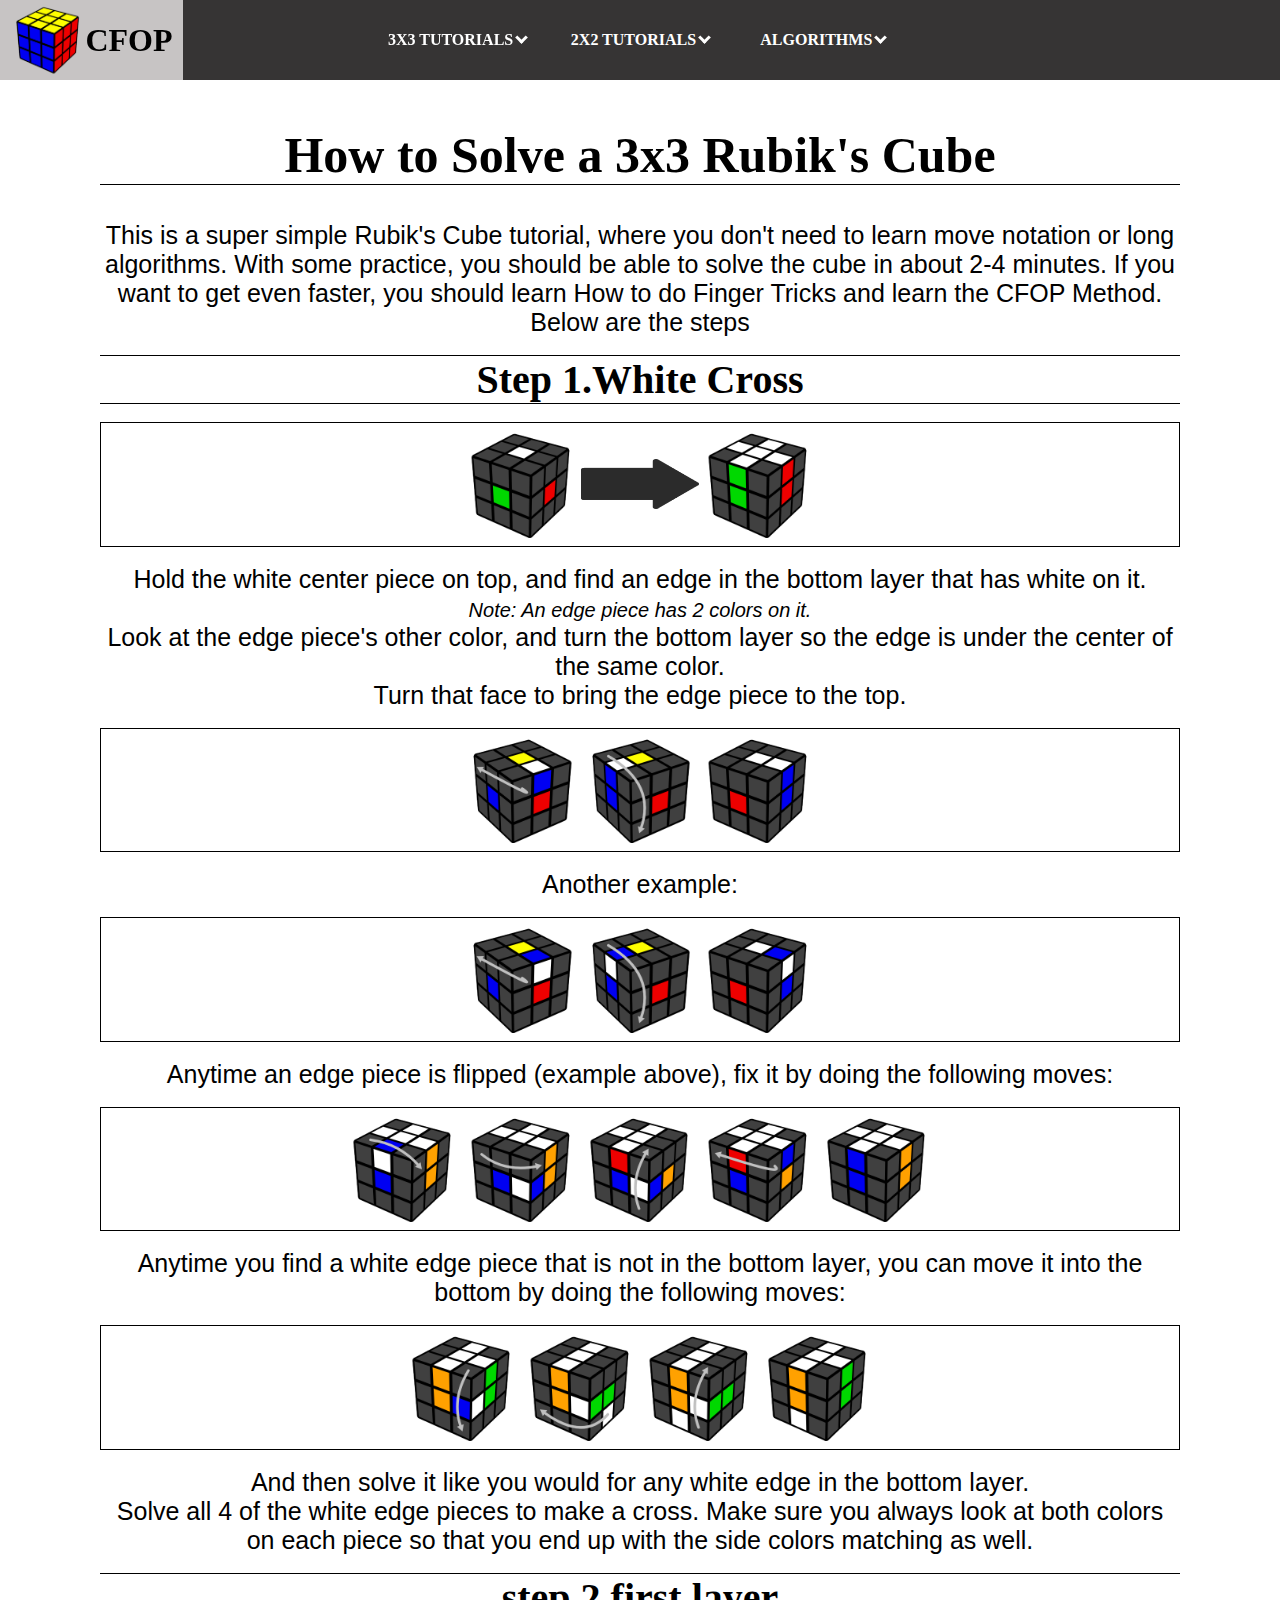
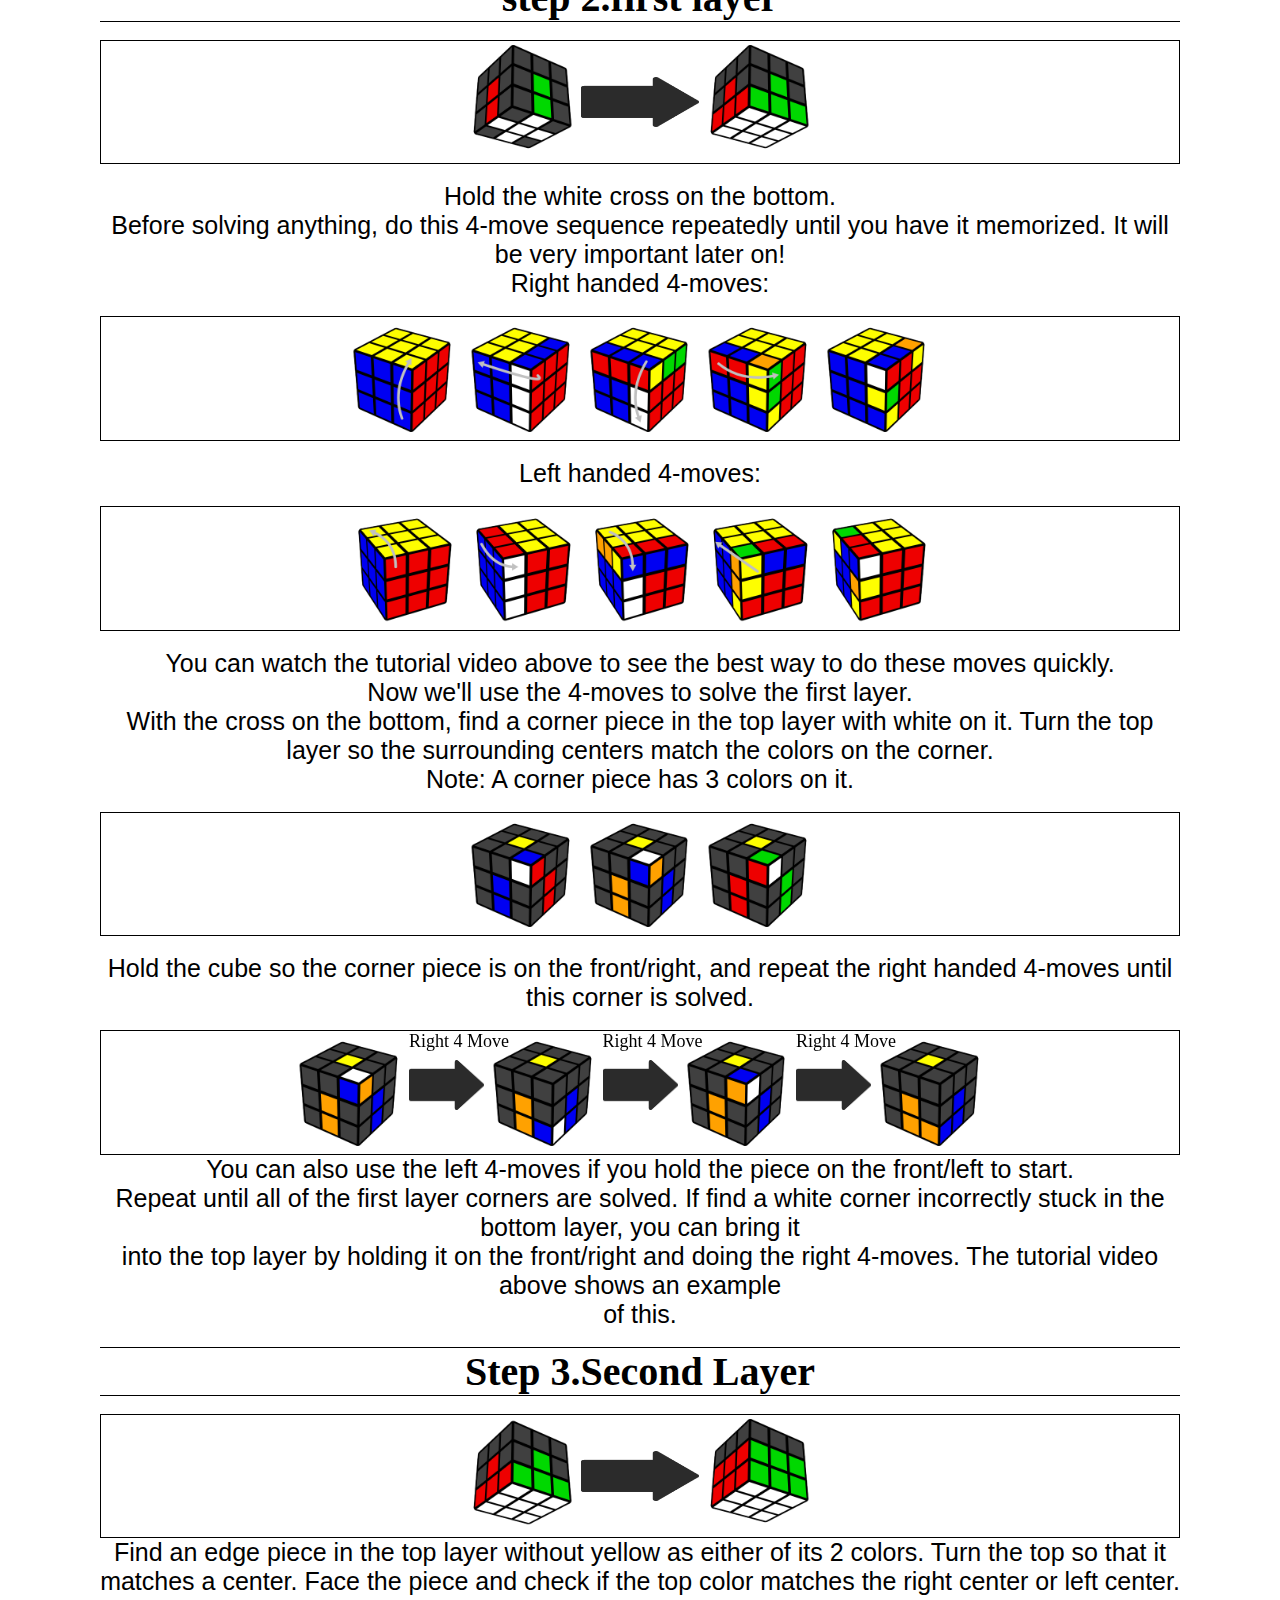
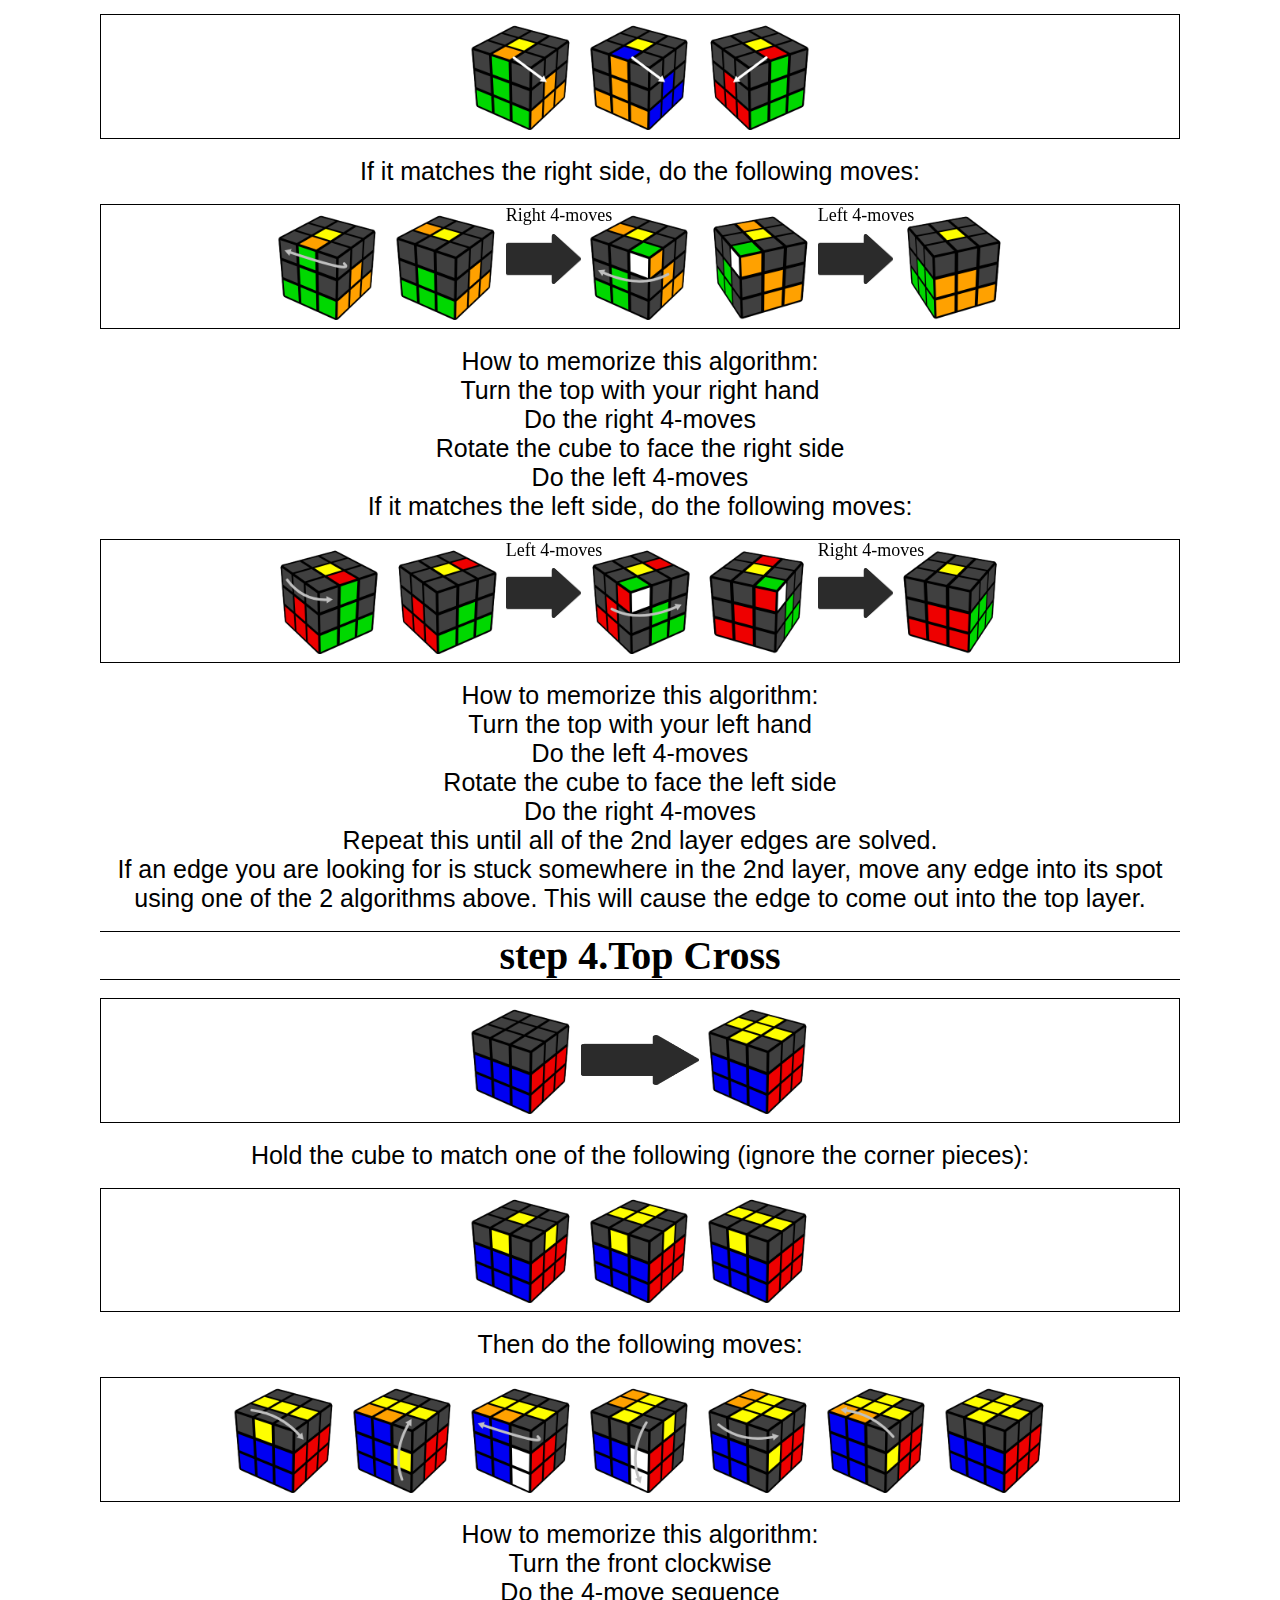
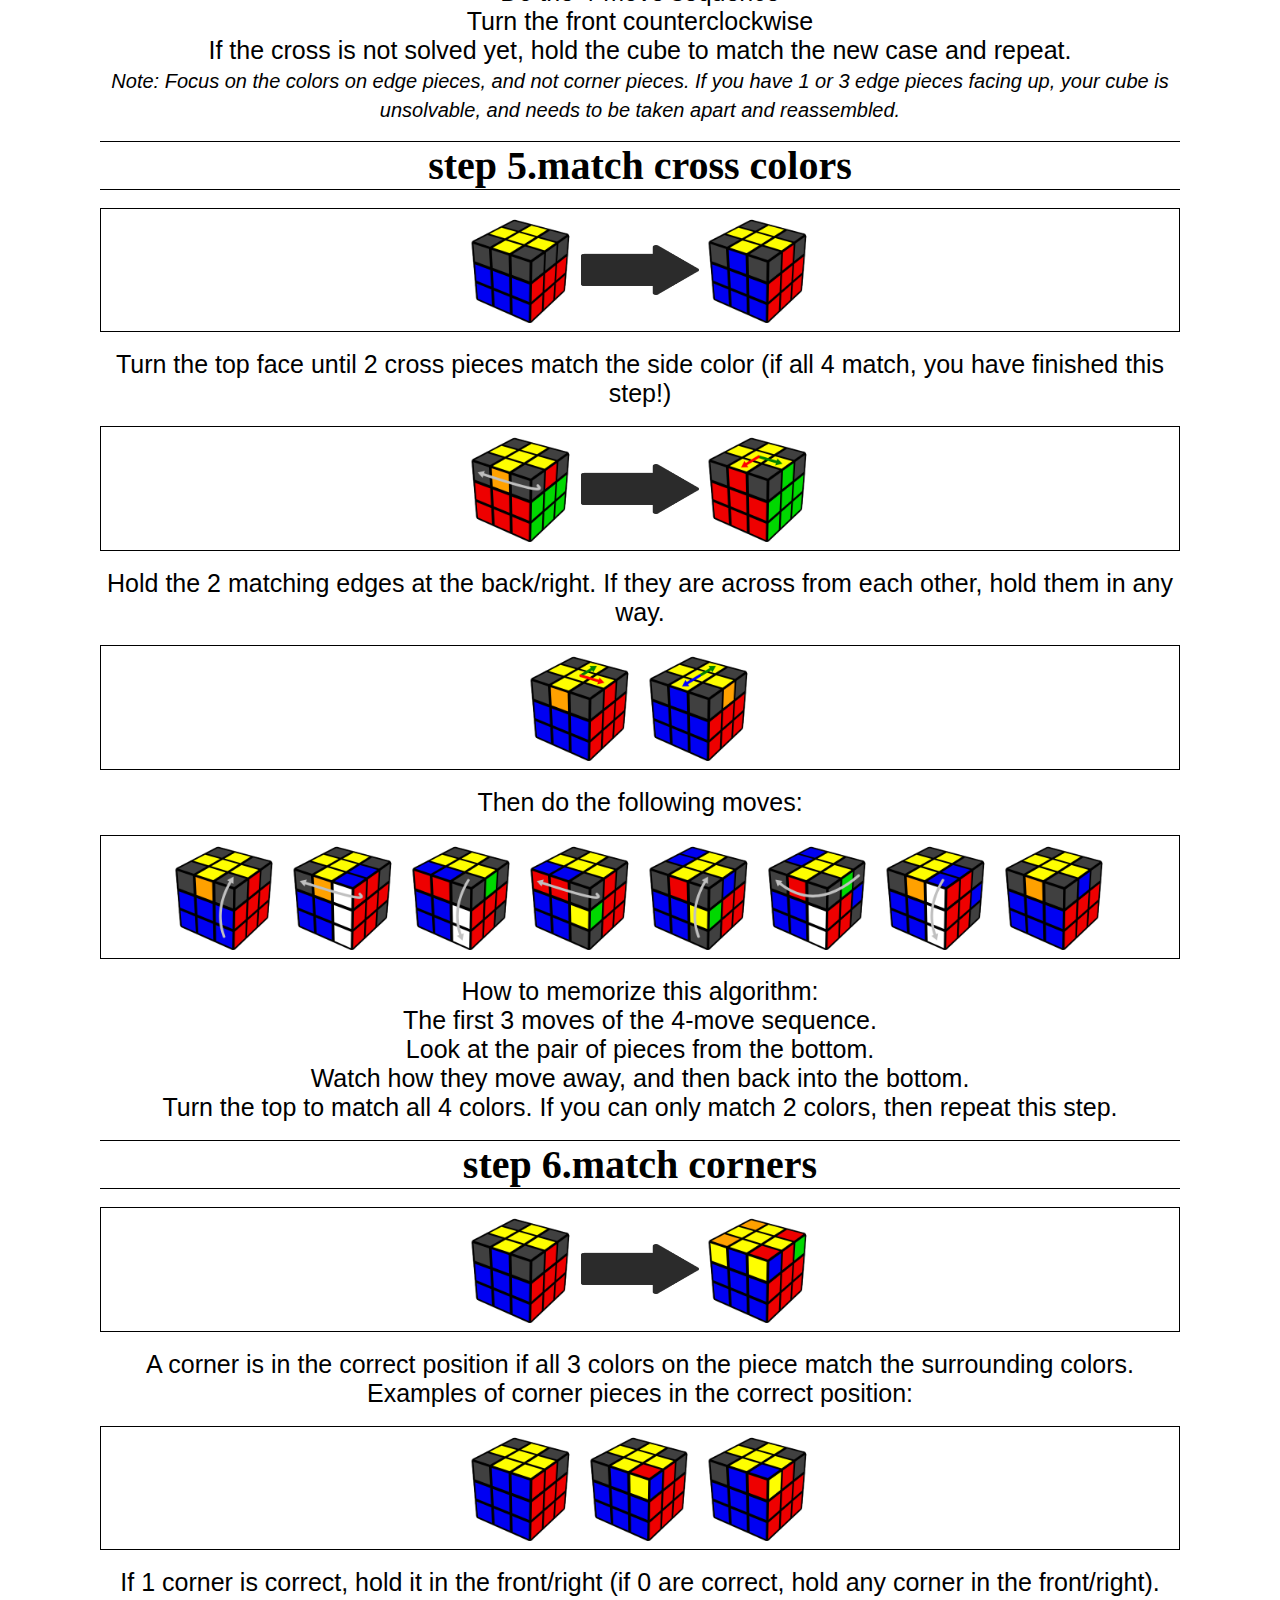
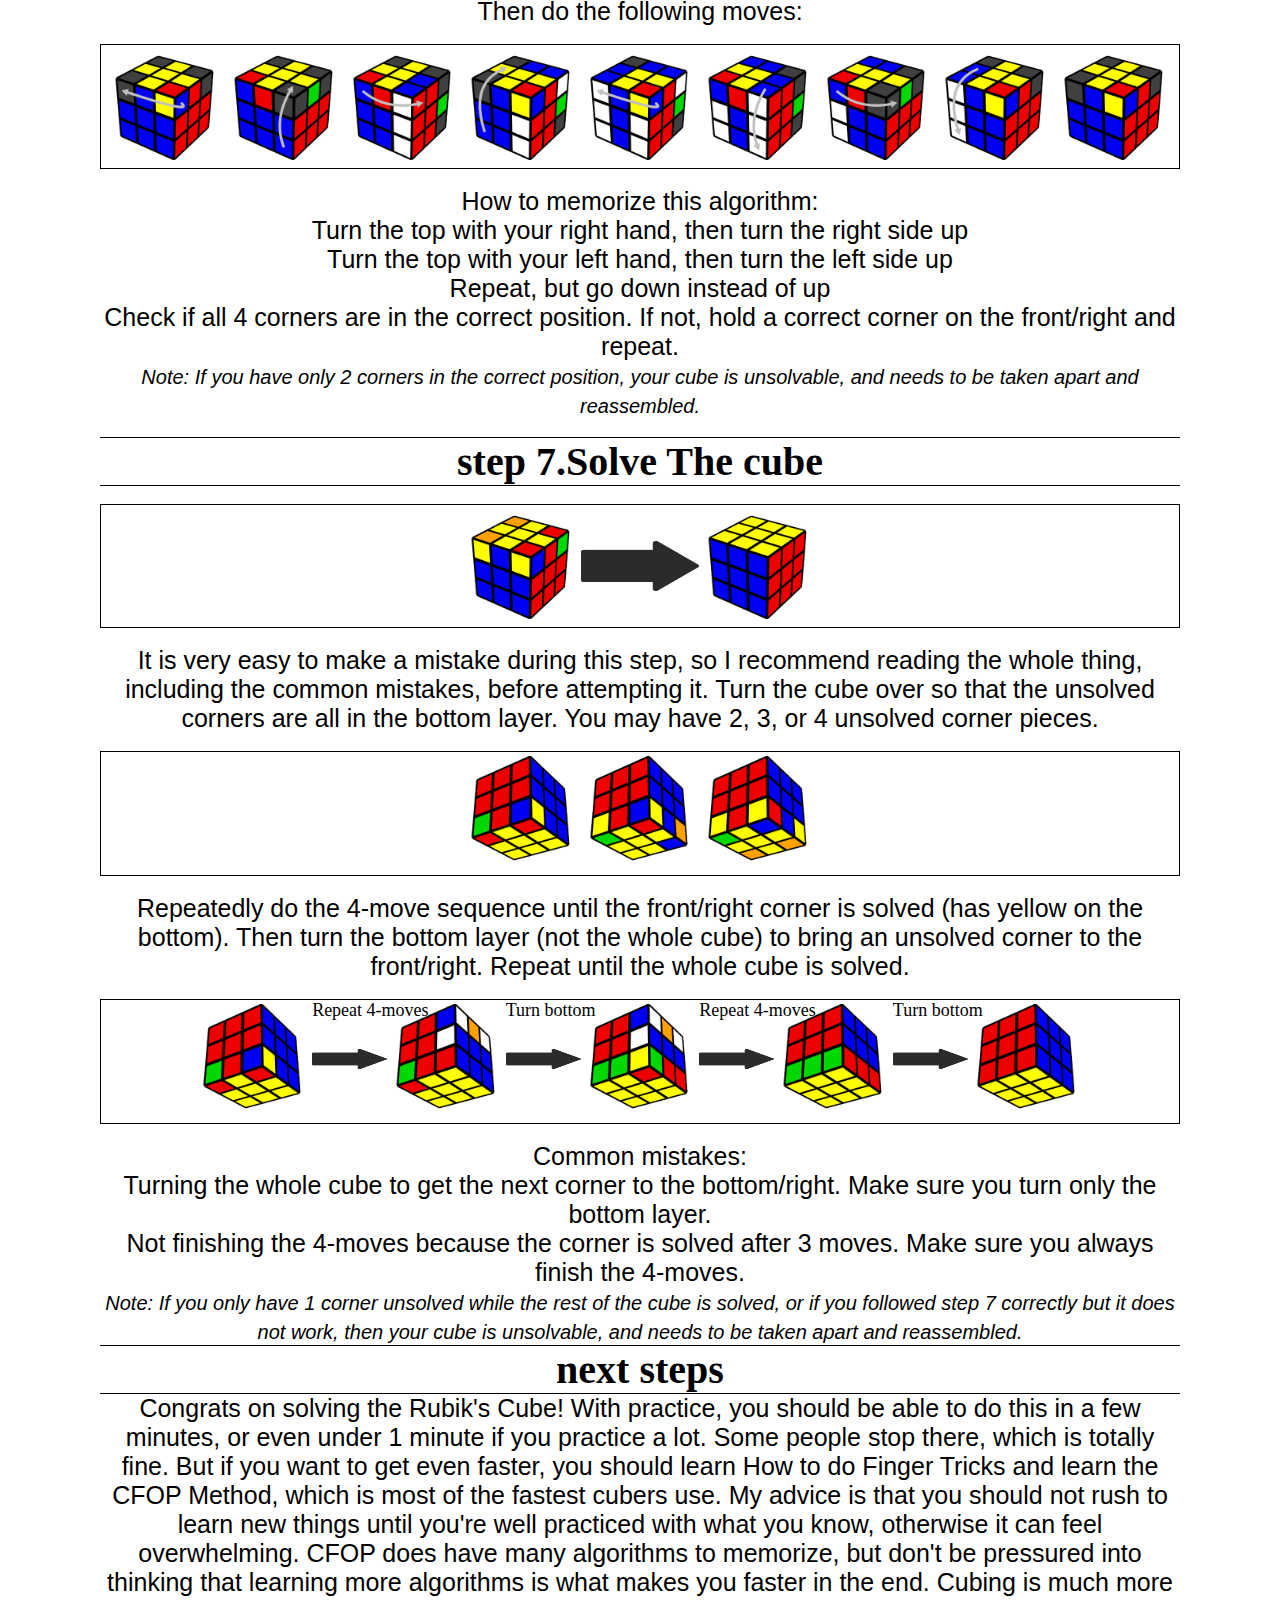
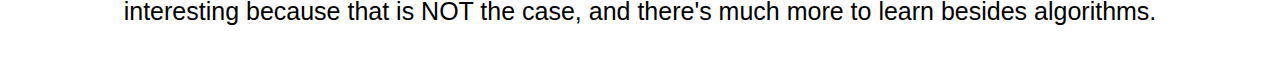
<file: 3x3.html>
<!DOCTYPE html>
<html lang="en">
<head>
    <meta charset="UTF-8">
    <meta http-equiv="X-UA-Compatible" content="IE=edge">
    <meta name="viewport" content="width=, initial-scale=1.0">
    <link rel="stylesheet" href="3x3.css">
    <title>3x3 Tutorial</title>
    <link rel="icon" type="img" href="images/3x3.png">
</head>
<body>
    <div id="wrapper">
        <ul>
        <div class="menu">
        <a href="index.html"><li class="li"><h1><img src="images/3x3.png" alt="" width="75px">CFOP</h1></li></a>
        </div>
        <li></li>
        <div class="menu">
        <li>3x3 Tutorials <i class="d"></i>
        <ul>
            <div class="l">
            <a href="3x3.html"><li>Beginner Method</li></a>
            <a href=""><li>CFOP Method</li></a>
            <a href=""><li>Move Notations</li></a>
            <li>Advanced CFOP <i class="r"></i>
                <ul>
                    <div class="u">
                    <a href=""><li>Advanced Coss</li></a>
                    <a href=""><li>Advanced F2L</li></a>
                    <a href=""><li>Advanced Last Layer</li></a>
                    </div>
                </ul>
            </li>
            </div>
        </ul>
        </li>
        <li>2x2 Tutorials <i class="d"></i>
            <ul>
            <div class="l">
                <a href=""><li>Beginner Method</li></a>
                <a href=""><li>Advanced Methods</li></a>
            </div>
            </ul>
        </li>
        <li>Algorithms <i class="d"></i>
            <ul>
                <div class="l">
                    <li>CFOP Method <i class="r"></i>
                        <ul>
                            <div class="u">
                            <a href=""><li>2 Look OLl</li></a>
                            <a href=""><li>2 Look PLL</li></a>
                            <a href=""><li>OLL</li></a>
                            <a href=""><li>PLL</li></a>
                            </div>
                        </ul>
                    </li>
                    <li>Ortega Method<i class="r"></i>
                        <ul>
                            <div class="u">
                            <a href=""><li>OLL</li></a>
                            <a href=""><li>PBL</li></a>
                            </div>
                        </ul>
                    </li>
                    <a href=""><li>CLL Method</li></a>
                </div>
            </ul>
        </li>
        </div>
        <li></li>
        <li></li>
        </ul>
    </div><br><br><br><br>    




    <div class="con"><br><br><br>
        <h1>How to Solve a 3x3 Rubik's Cube</h1><br><br>
        <p class="p">This is a super simple Rubik's Cube tutorial, 
            where you don't need to learn move notation or long algorithms.
            With some practice, you should be able to solve the cube in about 2-4 minutes. 
            If you want to get even faster, you should learn How to do Finger Tricks and learn the CFOP Method.
            Below are the steps</p><br>
        <h2>Step 1.White Cross</h2><br>
        <div class="img">
            <img src="images/wc1.png" alt=""><img class="a" src="images/arrow.png" alt=""><img src="images/wc2.png" alt="">
        </div><br>
        <p>Hold the white center piece on top, and find an edge in the bottom layer that has white on it. <br>
            <i>Note: An edge piece has 2 colors on it.</i> <br>
            Look at the edge piece's other color, and turn the bottom layer so the edge is under the center of the same color. <br>
            Turn that face to bring the edge piece to the top.
            </p><br>
        <div class="img">
            <img src="images/wc3.png" alt=""><img src="images/wc4.png" alt=""><img src="images/wc5.png" alt="">           
        </div><br>
        <p>
            Another example:
        </p><br>
        <div class="img">
            <img src="images/wc6.png" alt=""><img src="images/wc7.png" alt=""><img src="images/wc8.png" alt="">
        </div><br>
        <p>
            Anytime an edge piece is flipped (example above), fix it by doing the following moves:
        </p><br>
        <div class="img">
            <img src="images/wc9.png" alt=""><img src="images/wc10.png" alt=""><img src="images/wc11.png" alt=""><img src="images/wc12.png" alt=""><img src="images/wc13.png" alt="">
        </div><br>
        <p>
            Anytime you find a white edge piece that is not in the bottom layer, you can move it into the bottom by doing the following moves:
        </p><br>
        <div class="img">
            <img src="images/wc14.png" alt=""><img src="images/wc15.png" alt=""><img src="images/wc16.png" alt=""><img src="images/wc17.png" alt="">
        </div><br>
        <p>
            And then solve it like you would for any white edge in the bottom layer. <br>
            Solve all 4 of the white edge pieces to make a cross. Make sure you always look at both colors on each piece so that you end up with the side colors matching as well.
        </p><br>
        <h2>step 2.first layer</h2><br>
        <div class="img">
            <img src="images/fl1.png" alt=""><img class="a" src="images/arrow.png" alt=""><img src="images/fl2.png" alt="">
        </div><br>
        <p>
            Hold the white cross on the bottom. <br>
            Before solving anything, do this 4-move sequence repeatedly until you have it memorized. It will be very important later on! <br>
            Right handed 4-moves:
    
        </p><br>
        <div class="img">
            <img src="images/fl3.png" alt=""><img src="images/fl4.png" alt=""><img src="images/fl5.png" alt=""><img src="images/fl6.png" alt=""><img src="images/fl7.png" alt="">
        </div><br>
        <p>
            Left handed 4-moves:
        </p><br>
        <div class="img">
            <img src="images/fl8.png" alt=""><img src="images/fl9.png" alt=""><img src="images/fl10.png" alt=""><img src="images/fl11.png" alt=""><img src="images/fl12.png" alt="">
        </div><br>
        <p>
            You can watch the tutorial video above to see the best way to do these moves quickly. <br>
    Now we'll use the 4-moves to solve the first layer. <br>
    With the cross on the bottom, find a corner piece in the top layer with white on it. Turn the top layer so the surrounding centers match the colors on the corner. <br>
    Note: A corner piece has 3 colors on it.
        </p><br>
        <div class="img">
            <img src="images/fl13.png" alt=""><img src="images/fl14.png" alt=""><img src="images/fl15.png" alt="">
        </div><br>
        <p>
            Hold the cube so the corner piece is on the front/right, and repeat the right handed 4-moves until this corner is solved.
        </p><br>
        <div class="img">
            <img src="images/fl16.png" alt=""><span id="yo">Right 4 Move</span><img class="a1" src="images/arrow.png" alt=""><img src="images/fl17.png" alt=""><span id="yo">Right 4 Move</span><img class="a1" src="images/arrow.png" alt=""><img src="images/fl18.png" alt=""><span id="yo">Right 4 Move</span><img class="a1" src="images/arrow.png" alt=""><img src="images/fl19.png" alt="">
        </div>
        <p>
            You can also use the left 4-moves if you hold the piece on the front/left to start. <br>
            Repeat until all of the first layer corners are solved. If find a white corner incorrectly stuck in the bottom layer, you can bring it <br> into the top layer by holding it on the front/right and doing the right 4-moves.
            The tutorial video above shows an example <br> of this.
    
        </p><br>
        <h2>Step 3.Second Layer</h2><br>
        <div class="img">
            <img src="images/sl1.png" alt=""><img src="images/arrow.png" alt="" class="a"><img src="images/sl2.png" alt="">
        </div>
        <p>
            Find an edge piece in the top layer without yellow as either of its 2 colors.
            Turn the top so that it matches a center.
            Face the piece and check if the top color matches the right center or left center.
        </p><br>
        <div class="img">
            <img src="images/sl3.png" alt=""><img src="images/sl4.png" alt=""><img src="images/sl5.png" alt="">
        </div><br>
        <p>
            If it matches the right side, do the following moves:
        </p><br>
        <div class="img">
            <img src="images/sl6.png" alt=""><img src="images/sl7.png" alt=""><span id="yo">Right 4-moves</span><img src="images/arrow.png" class="a1" alt=""><img src="images/sl8.png" alt=""><img src="images/sl9.png" alt=""><span id="yo">Left 4-moves</span><img src="images/arrow.png" class="a1" alt=""><img src="images/sl10.png" alt="">
        </div><br>
        <p>
            How to memorize this algorithm: <br>
            Turn the top with your right hand <br>
            Do the right 4-moves <br>
            Rotate the cube to face the right side <br>
            Do the left 4-moves <br>
            If it matches the left side, do the following moves:
    
        </p><br>
        <div class="img">
            <img src="images/sl11.png" alt=""><img src="images/sl12.png" alt=""><span id="yo">Left 4-moves</span><img src="images/arrow.png" class="a1" alt=""><img src="images/sl13.png" alt=""><img src="images/sl14.png" alt=""><span id="yo">Right 4-moves</span><img src="images/arrow.png" class="a1" alt=""><img src="images/sl15.png" alt="">
        </div><br>
        <p>
            How to memorize this algorithm: <br>
            Turn the top with your left hand <br>
            Do the left 4-moves <br>
            Rotate the cube to face the left side <br>
            Do the right 4-moves <br>
            Repeat this until all of the 2nd layer edges are solved. <br>
            If an edge you are looking for is stuck somewhere in the 2nd layer, move any edge into its spot using one of the 2 algorithms above. This will cause the edge to come out into the top layer.
        </p><br>
        <h2>step 4.Top Cross</h2><br>
        <div class="img">
            <img src="images/tc.png" alt=""><img src="images/arrow.png" alt="" class="a"><img src="images/tc2.png" alt="">
        </div><br>
        <p>
            Hold the cube to match one of the following (ignore the corner pieces):
        </p><br>
        <div class="img">
            <img src="images/tc3.png" alt=""><img src="images/tc4.png" alt=""><img src="images/tc5.png" alt="">
        </div><br>
        <p>
            Then do the following moves:
        </p><br>
        <div class="img">
            <img src="images/tc6.png" alt=""><img src="images/tc7.png" alt=""><img src="images/tc8.png" alt=""><img src="images/tc9.png" alt=""><img src="images/tc10.png" alt=""><img src="images/tc11.png" alt=""><img src="images/tv12.png" alt="">
        </div><br>
        <p>
            How to memorize this algorithm: <br>
            Turn the front clockwise <br>
            Do the 4-move sequence <br>
            Turn the front counterclockwise <br>
            If the cross is not solved yet, hold the cube to match the new case and repeat. <br>
            <i>Note: Focus on the colors on edge pieces, and not corner pieces. If you have 1 or 3 edge pieces facing up, your cube is unsolvable, and needs to be taken apart and reassembled.</i>
        </p><br>
        <h2>step 5.match cross colors</h2><br>
        <div class="img">
            <img src="images/mc1.png" alt=""><img src="images/arrow.png" class="a" alt=""><img src="images/mc2.png" alt="">
        </div><br>
        <p>
            Turn the top face until 2 cross pieces match the side color (if all 4 match, you have finished this step!)
        </p><br>
        <div class="img">
            <img src="images/mc3.png" alt=""><img src="images/arrow.png" class="a" alt=""><img src="images/mc4.png" alt="">
        </div><br>
        <p>
            Hold the 2 matching edges at the back/right. If they are across from each other, hold them in any way.
        </p><br>
        <div class="img">
            <img src="images/mc5.png" alt=""><img src="images/mc6.png" alt="">
        </div><br>
        <p>
            Then do the following moves:
        </p><br>
        <div class="img">
            <img src="images/mc7.png" alt=""><img src="images/mc8.png" alt=""><img src="images/mc9.png" alt=""><img src="images/mc10.png" alt=""><img src="images/mc11.png" alt=""><img src="images/mc12.png" alt=""><img src="images/mc13.png" alt=""><img src="images/mc14.png" alt="">
        </div><br>
        <p>
            How to memorize this algorithm: <br>
            The first 3 moves of the 4-move sequence. <br>
            Look at the pair of pieces from the bottom. <br>
            Watch how they move away, and then back into the bottom. <br>
            Turn the top to match all 4 colors. If you can only match 2 colors, then repeat this step.
    
        </p><br>
        <h2>step 6.match corners</h2><br>
        <div class="img">
            <img src="images/mk1.png" alt=""><img src="images/arrow.png" class="a" alt=""><img src="images/mk2.png" alt="">
        </div><br>
        <p>
            A corner is in the correct position if all 3 colors on the piece match the surrounding colors. <br>
            Examples of corner pieces in the correct position:
        </p><br>
        <div class="img">
            <img src="images/mk3.png" alt=""><img src="images/mk4.png" alt=""><img src="images/mk5.png" alt="">
        </div><br>
        <p>
            If 1 corner is correct, hold it in the front/right (if 0 are correct, hold any corner in the front/right). <br>
            Then do the following moves:
        </p><br>
        <div class="img">
            <img src="images/mk6.png" alt=""><img src="images/mk7.png" alt=""><img src="images/mk8.png" alt=""><img src="images/mk9.png" alt=""><img src="images/mk10.png" alt=""><img src="images/mk11.png" alt=""><img src="images/mk12.png" alt=""><img src="images/mk13.png" alt=""><img src="images/mk14.png" alt="">
        </div><br>
        <p>
            How to memorize this algorithm: <br>
    Turn the top with your right hand, then turn the right side up <br>
    Turn the top with your left hand, then turn the left side up <br>
    Repeat, but go down instead of up <br>
    Check if all 4 corners are in the correct position. If not, hold a correct corner on the front/right and repeat. <br>
    <i>Note: If you have only 2 corners in the correct position, your cube is unsolvable, and needs to be taken apart and reassembled.</i>
        </p><br>
        <h2>step 7.Solve The cube</h2><br>
        <div class="img">
            <img src="images/sc1.png" alt=""><img class="a" src="images/arrow.png" alt=""><img src="images/sc2.png" alt="">
        </div><br>
        <p>
            It is very easy to make a mistake during this step, so I recommend reading the whole thing, including the common mistakes, before attempting it.
            Turn the cube over so that the unsolved corners are all in the bottom layer.
            You may have 2, 3, or 4 unsolved corner pieces.
        </p><br>
        <div class="img">
            <img src="images/sc3.png" alt=""><img src="images/sc4.png" alt=""><img src="images/sc5.png" alt="">
        </div><br>
        <p>
            Repeatedly do the 4-move sequence until the front/right corner is solved (has yellow on the bottom).
            Then turn the bottom layer (not the whole cube) to bring an unsolved corner to the front/right. Repeat until the whole cube is solved.
        </p><br>
        <div class="img">
            <img src="images/sc6.png" alt=""><span id="yo">Repeat 4-moves</span><img src="images/arrow.png" class="a12" alt=""><img src="images/sc7.png" alt=""><span id="yo">Turn bottom</span><img src="images/arrow.png" class="a12" alt=""><img src="images/sc8.png" alt=""><span id="yo">Repeat 4-moves</span><img src="images/arrow.png" class="a12" alt=""><img src="images/sc9.png" alt=""><span id="yo">Turn bottom</span><img src="images/arrow.png" class="a12" alt=""><img src="images/sc10.png" alt="">
        </div><br>
        <p>
            Common mistakes: <br>
            Turning the whole cube to get the next corner to the bottom/right. Make sure you turn only the bottom layer. <br>
            Not finishing the 4-moves because the corner is solved after 3 moves. Make sure you always finish the 4-moves. <br>
            <i>Note: If you only have 1 corner unsolved while the rest of the cube is solved, or if you followed step 7 correctly but it does not work, then your cube is unsolvable, and needs to be taken apart and reassembled.</i>
        </p>
        <h2>next steps</h2>
        <p>
            Congrats on solving the Rubik's Cube! With practice, you should be able to do this in a few minutes, or even under 1 minute if you practice a lot. Some people stop there, which is totally fine. But if you want to get even faster, you should learn How to do Finger Tricks and learn the CFOP Method, which is most of the fastest cubers use.
            My advice is that you should not rush to learn new things until you're well practiced with what you know, otherwise it can feel overwhelming. CFOP does have many algorithms to memorize, but don't be pressured into thinking that learning more algorithms is what makes you faster in the end. Cubing is much more interesting because that is NOT the case, and there's much more to learn besides algorithms.
        </p>
    </div><br><br>
</body>
</html>
</file>
<file: 3x3.css>
*{
	margin: 0;
	padding: 0;
	}
	body{
	background-color: white;
	background-repeat: no-repeat;
	background-attachment: fixed;
	background-size: 100vw 100vh;
	}
	#wrapper ul li a{
		text-decoration: none;
		color: white;
	}
	#wrapper ul a .li h1{
		position: relative;
		top: -25px;
	}
	#wrapper{
        position: fixed;
	width: 100%; 
	margin: 0 auto;
	}
	#wrapper ul{
	list-style: none;
	}
	#wrapper ul li{
		font-family: algerian;
	}
	#wrapper ul li {
	background:rgb(54, 52, 52);
	width: 14.285%;
	height: 80px;
	line-height: 80px;
	text-align: center;
	float: left;
	color: white;
	font-size: auto;
	position: relative;
	font-family: poppins;
	text-transform: uppercase;
	font-weight: bold;
	}
	#wrapper ul .l li{
	position: relative;
	background: rgb(54, 52, 52);
	width: 100%;
	height: 50px;
	line-height: 50px;
	text-align: center;
	float: left;
	color: #fff;
	font-size: auto;
	position: relative;
	font-family: poppins;
	text-transform: uppercase;
	font-weight: bold;
	} 
	#wrapper ul .u li{
	position: relative;
	background: rgb(54, 52, 52);
	width: 250%;
	height: 50px;
	line-height: 50px;
	text-align: center;
	float: left;
	color: #fff;
	font-size: auto;
	position: relative;
	font-family: poppins;
	text-transform: uppercase;
	font-weight: bold;
	}
	#wrapper ul .menu li:hover{
	background:rgba(197, 194, 194, 0.966);
	color: black;
	}
	#wrapper ul .menu li:hover > .d{
		border: 5px solid black;
		border-width: 0px 3px 3px 0px;
		display: inline-block;
	}
	#wrapper ul .menu li .d{
		position: relative;
		top: -3px;
	}
	#wrapper ul .menu li:hover > .r{
		border: 5px solid black;
		border-width: 0px 3px 3px 0px;
		display: inline-block;
	}
	#wrapper ul .menu li .r{
		position: relative;
		top: -1px;
	}
	.li img{
		font-family: algerian;
		position: relative;
		top: 27px;
	}
	.r{
		border: 5px solid white;
		border-width: 0px 3px 3px 0px;
		display: inline-block;
		padding: 3px;
		transform: rotate(-45deg);
	}
	.d{
		border: 5px solid white;
		border-width: 0px 3px 3px 0px;
		display: inline-block;
		padding: 3px;
		transform: rotate(45deg);
	}
	
	#wrapper ul ul{
	display: none;
	}
	#wrapper ul li:hover > ul{
	display: block;
	}
	#wrapper ul ul ul{
	margin-left: 192.5px;
	top: 0;
	position: absolute;
	}

    .con{
        color: black;
        text-align: center;
        align-content: center;
    }
    .con .p{
        align-items: center;
    }
    .con h1{
		margin-left: 100px;
		margin-right: 100px;
        font-size: 50px;
        text-align: center;
        font-family: algerian;
        border-width: 800px;
        border-bottom: 1px solid black; 
    }
    .con p i{
        font-size: 20px;
        text-decoration: none;

    }
    .con .img{
		margin-left: 100px;
		margin-right: 100px;
        border: 1px solid black;
    }
    .con .img img{
        width: 11%;
    }
    .con .img .a{
        height: 50px;
        margin-bottom: 3%;
    }
    .con .img .a1{
		width: 75px;
        height: 50px;
		margin-bottom: 40px;
    }
	.con .img .a12{
		width: 75px;
        height: 20px;
		margin-bottom: 50px;
	}
	.con .img li{
		text-decoration: none;
	}
	.con .img span{
        position: absolute;
		font-size: 18px;
		color: black;
	}
    .con p{
		margin-left: 100px;
		margin-right: 100px;
        font-size: 25px;
        font-family: Helvetica;
        align-content: center;
        text-align: center;
    }
    .con h2{
		margin-left: 100px;
		margin-right: 100px;
        font-size: 40px;
        text-align: center;
        font-family: algerian;
        border-width: 800px;
        border-top: 1px solid black;
        border-bottom: 1px solid black; 
	}
</file>
